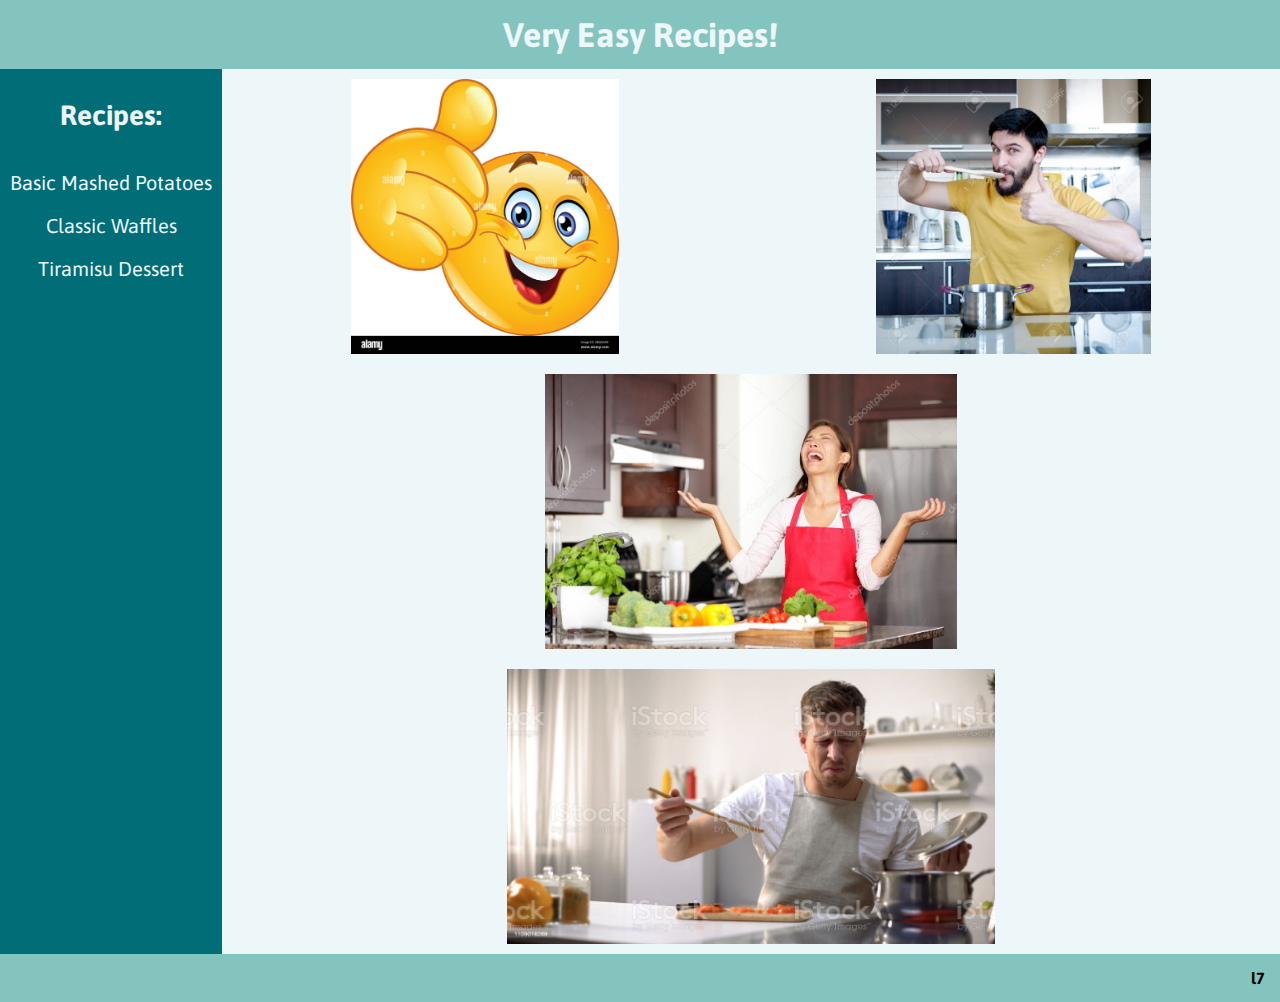
<file: index.html>
<!DOCTYPE html>
<html lang="en">
<head>
    <meta charset="UTF-8">
    <meta http-equiv="X-UA-Compatible" content="IE=edge">
    <meta name="viewport" content="width=device-width, initial-scale=1.0">
    <title>Very Easy Recipes</title>
    <link rel="stylesheet" href="style.css">
</head>
<body>
    <header>Very Easy Recipes!</header>
    <div class="content">
        <div class="images">
            <div class="image"><img src="recipes/images/ez.jpg" alt="ez"></div>
            <div class="image"><img src="recipes/images/man.jpg" alt="ez"></div>
            <div class="image"><img src="recipes/images/woman.jpg" alt="ez"></div>
            <div class="image"><img src="recipes/images/man2.jpg" alt="ez"></div>
        </div>
        <div class="menu">
            <div class="subtext">Recipes:</div>
            <ul>
                <li class="recipe"><a class="re" href="recipes/mashed_potatoes.html">Basic Mashed Potatoes</a></li>
                <li class="recipe"><a class="re" href="recipes/classic_waffles.html">Classic Waffles</a></li>
                <li class="recipe"><a class="re" href="recipes/tiramisu.html">Tiramisu Dessert</a></li>
            </ul>
        </div>
    </div>
    <footer>l7</footer>
</body>
</html>
</file>
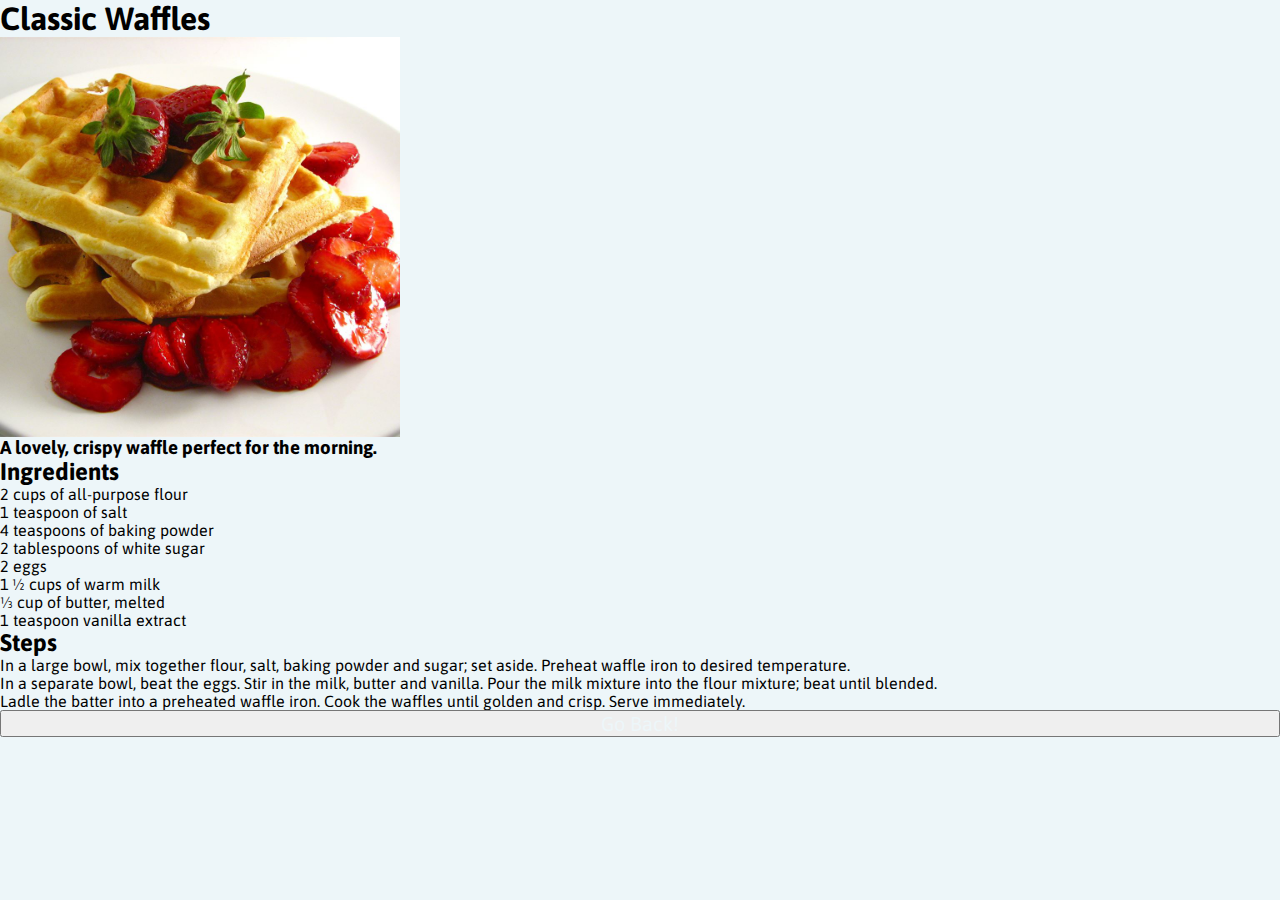
<file: recipes/classic_waffles.html>
<!DOCTYPE html>
<html lang="en">
<head>
    <meta charset="UTF-8">
    <meta http-equiv="X-UA-Compatible" content="IE=edge">
    <meta name="viewport" content="width=device-width, initial-scale=1.0">
    <title>Classic Waffles</title>
    <link rel="stylesheet" href="../style.css">
</head>
<body>
    <h1>Classic Waffles</h1>
    <img src="images/waffles.jpeg" width="400" height="400" alt="classic waffles">
    <h3 class="description">A lovely, crispy waffle perfect for the morning.</h3>
    <h2 class="ingredients">Ingredients</h2>
    <ul>
        <li class="i">2 cups of all-purpose flour</li>
        <li class="i">1 teaspoon of salt</li>
        <li class="i">4 teaspoons of baking powder</li>
        <li class="i">2 tablespoons of white sugar</li>
        <li class="i">2 eggs</li>
        <li class="i">1 ½ cups of warm milk</li>
        <li class="i">⅓ cup of butter, melted</li>
        <li class="i">1 teaspoon vanilla extract</li>
    </ul>
    <h2 class="steps">Steps</h2>
    <ol>
        <li class="s">In a large bowl, mix together flour, salt, baking powder and sugar; set aside. Preheat waffle iron to desired temperature.</li>
        <li class="s">In a separate bowl, beat the eggs. Stir in the milk, butter and vanilla. Pour the milk mixture into the flour mixture; beat until blended.</li>
        <li class="s">Ladle the batter into a preheated waffle iron. Cook the waffles until golden and crisp. Serve immediately.</li>
    </ol>
    <button><a class="back" href="../index.html">Go Back!</a></button>
</body>
</html>
</file>
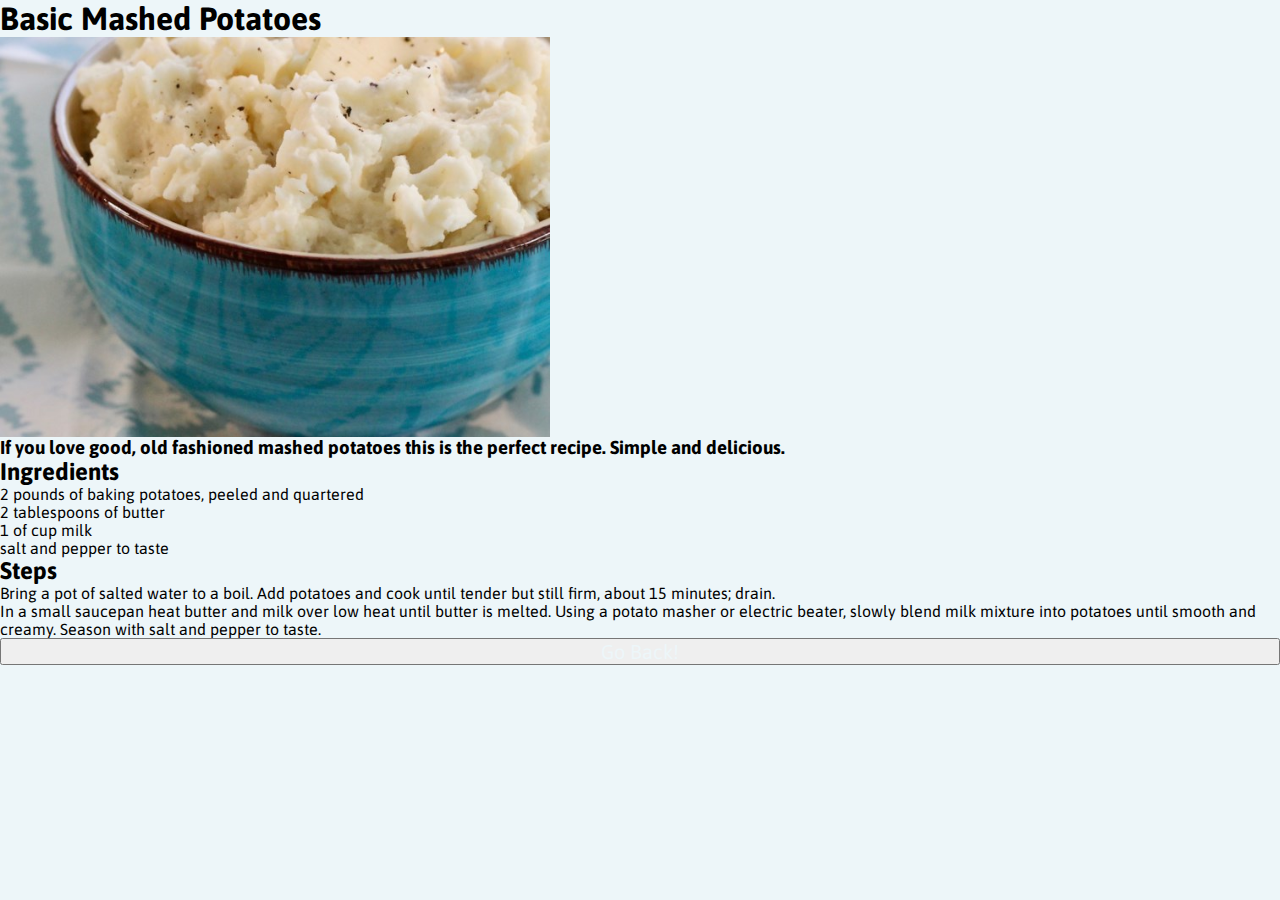
<file: recipes/mashed_potatoes.html>
<!DOCTYPE html>
<html lang="en">
<head>
    <meta charset="UTF-8">
    <meta http-equiv="X-UA-Compatible" content="IE=edge">
    <meta name="viewport" content="width=device-width, initial-scale=1.0">
    <title>Basic Mashed Potatoes</title>
    <link rel="stylesheet" href="../style.css">
</head>
<body>
    <h1>Basic Mashed Potatoes</h1>
    <img src="images/bmp.jpeg" width="550" height="400" alt="basic mashed potatoes">
    <h3 class="description">If you love good, old fashioned mashed potatoes this is the perfect recipe. Simple and delicious.</h3>
    <h2 class="ingredients">Ingredients</h2>
    <ul>
        <li class="i">2 pounds of baking potatoes, peeled and quartered</li>
        <li class="i">2 tablespoons of butter</li>
        <li class="i">1 of cup milk</li>
        <li class="i">salt and pepper to taste</li>
    </ul>
    <h2 class="steps">Steps</h2>
    <ol>
        <li class="s">Bring a pot of salted water to a boil. Add potatoes and cook until tender but still firm, about 15 minutes; drain.</li>
        <li class="s">In a small saucepan heat butter and milk over low heat until butter is melted. Using a potato masher or electric beater, slowly blend milk mixture into potatoes until smooth and creamy. Season with salt and pepper to taste.</li>
    </ol>
    <button><a class="back" href="../index.html">Go Back!</a></button>
</body>
</html>
</file>
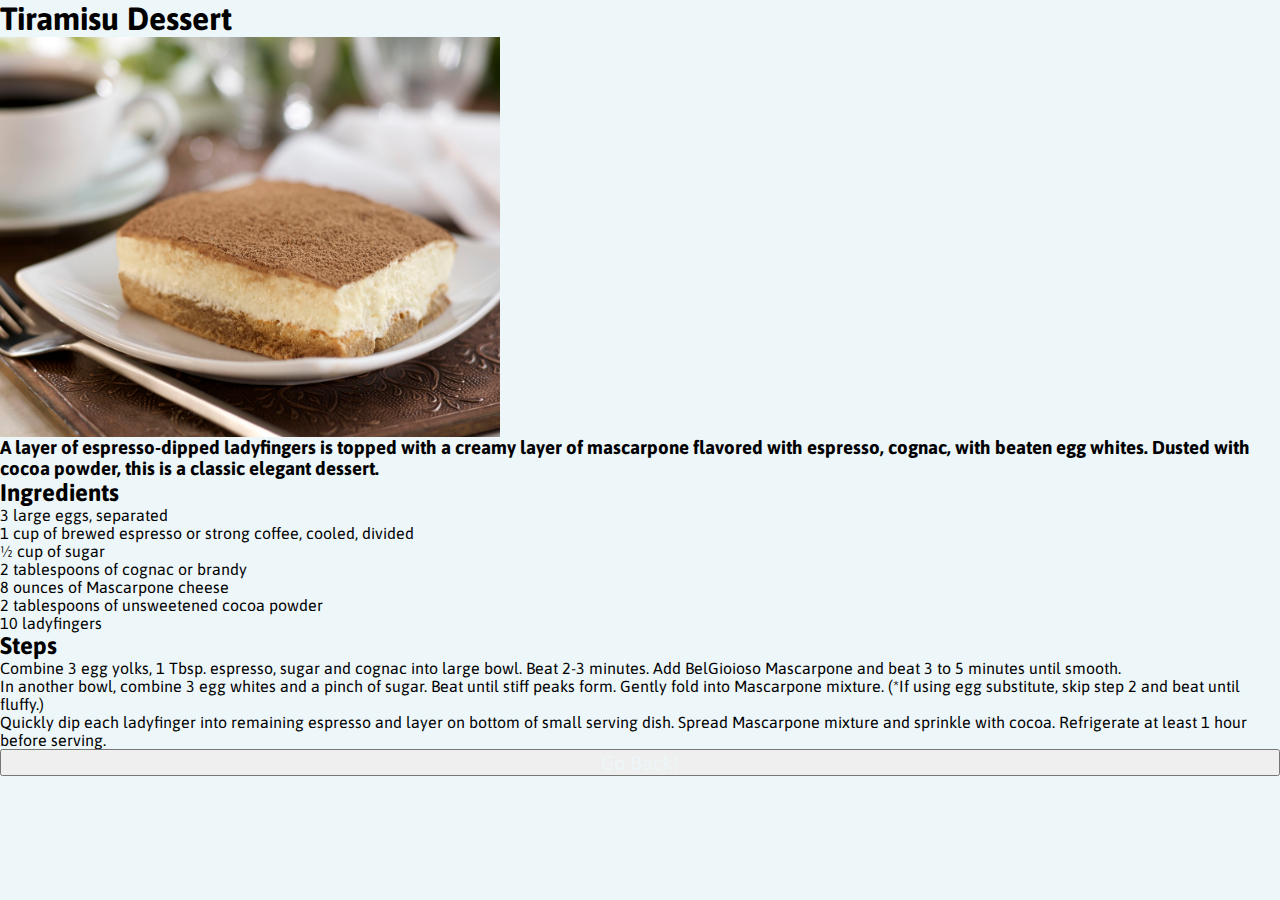
<file: recipes/tiramisu.html>
<!DOCTYPE html>
<html lang="en">
<head>
    <meta charset="UTF-8">
    <meta http-equiv="X-UA-Compatible" content="IE=edge">
    <meta name="viewport" content="width=device-width, initial-scale=1.0">
    <title>Tiramisu Dessert</title>
    <link rel="stylesheet" href="../style.css">
</head>
<body>
    <h1>Tiramisu Dessert</h1>
    <img src="images/tiramisu.jpeg" width="500" height="400" alt="tiramisu">
    <h3 class="description">A layer of espresso-dipped ladyfingers is topped with a creamy layer of mascarpone flavored with espresso, cognac, with beaten egg whites. Dusted with cocoa powder, this is a classic elegant dessert.</h3>
    <h2 class="ingredients">Ingredients</h2>
    <ul>
        <li class="i">3 large eggs, separated</li>
        <li class="i">1 cup of brewed espresso or strong coffee, cooled, divided</li>
        <li class="i">½ cup of sugar</li>
        <li class="i">2 tablespoons of cognac or brandy</li>
        <li class="i">8 ounces of Mascarpone cheese</li>
        <li class="i"> 2 tablespoons of unsweetened cocoa powder</li>
        <li class="i">10 ladyfingers</li>
    </ul>
    <h2 class="steps">Steps</h2>
    <ol>
        <li class="s">Combine 3 egg yolks, 1 Tbsp. espresso, sugar and cognac into large bowl. Beat 2-3 minutes. Add BelGioioso Mascarpone and beat 3 to 5 minutes until smooth.</li>
        <li class="s">In another bowl, combine 3 egg whites and a pinch of sugar. Beat until stiff peaks form. Gently fold into Mascarpone mixture. (*If using egg substitute, skip step 2 and beat until fluffy.)</li>
        <li class="s">Quickly dip each ladyfinger into remaining espresso and layer on bottom of small serving dish. Spread Mascarpone mixture and sprinkle with cocoa. Refrigerate at least 1 hour before serving.</li>
    </ol>
    <button><a class="back" href="../index.html">Go Back!</a></button>
</body>
</html>
</file>
<file: style.css>
@import url('https://fonts.googleapis.com/css2?family=Asap:wght@400;700&display=swap');
*{
    font-family: 'Asap', sans-serif;
    margin: 0;
    padding: 0;
}
body{
    display: flex;
    flex-direction: column;

    height: 100vh;
    background-color: #edf6f9;
    
}
header{
    background-color: #83c5be;
    display: flex;
    align-items: center;
    justify-content: center;
    font-size: 34px;
    padding: 15px;
    font-weight: bold;
    color: #edf6f9;
}
.content{
    display: flex;
    justify-content: space-between;
    align-items: center;
    flex-direction: row-reverse;
    height: 100%;
}
.images{
    display: flex;
    flex-wrap: wrap;
    align-items: center;
    justify-content: space-around;
}
.image{
    display: flex;
    padding: 10px 60px;
}
.image img{
    width: auto;
    height: 275px;
}
.menu{
    display: flex;
    flex-direction: column;
    align-items: center;
    text-align: center;
    background-color: #006d77;
    color: #EDF6F9;
    height: 100%;
    flex-shrink: 0;
}
.subtext{
    font-size: 28px;
    font-weight: bold;
    padding: 30px 20px;
    margin-top: 20;
}
a{
    text-decoration: none;
    color: #EDF6F9;
    font-size: 20px;
}
.recipe{
    padding: 10px 10px;
}
ul{
    padding: ;
}
footer{
    background-color: #83c5be;
    display: flex;
    align-items: center;
    justify-content: end;
    padding: 15px;
    font-weight: bold;
}
</file>
